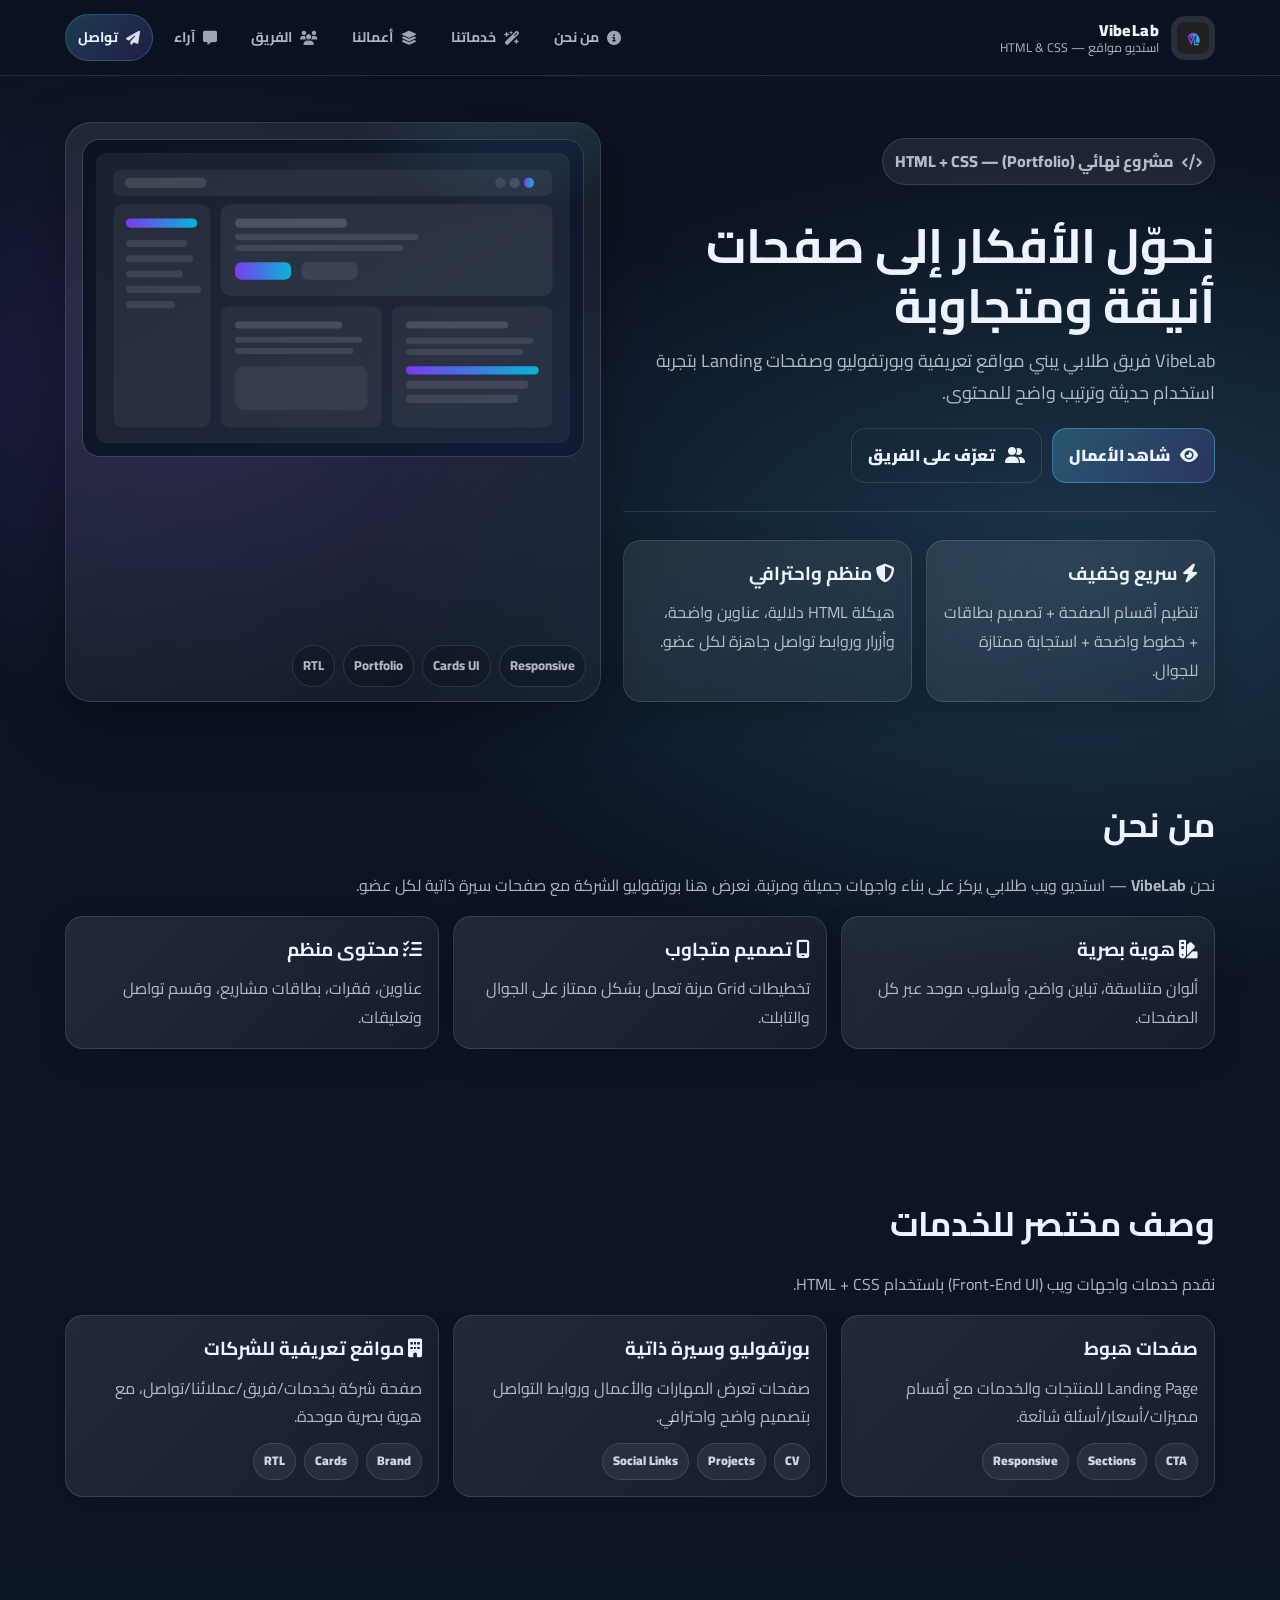
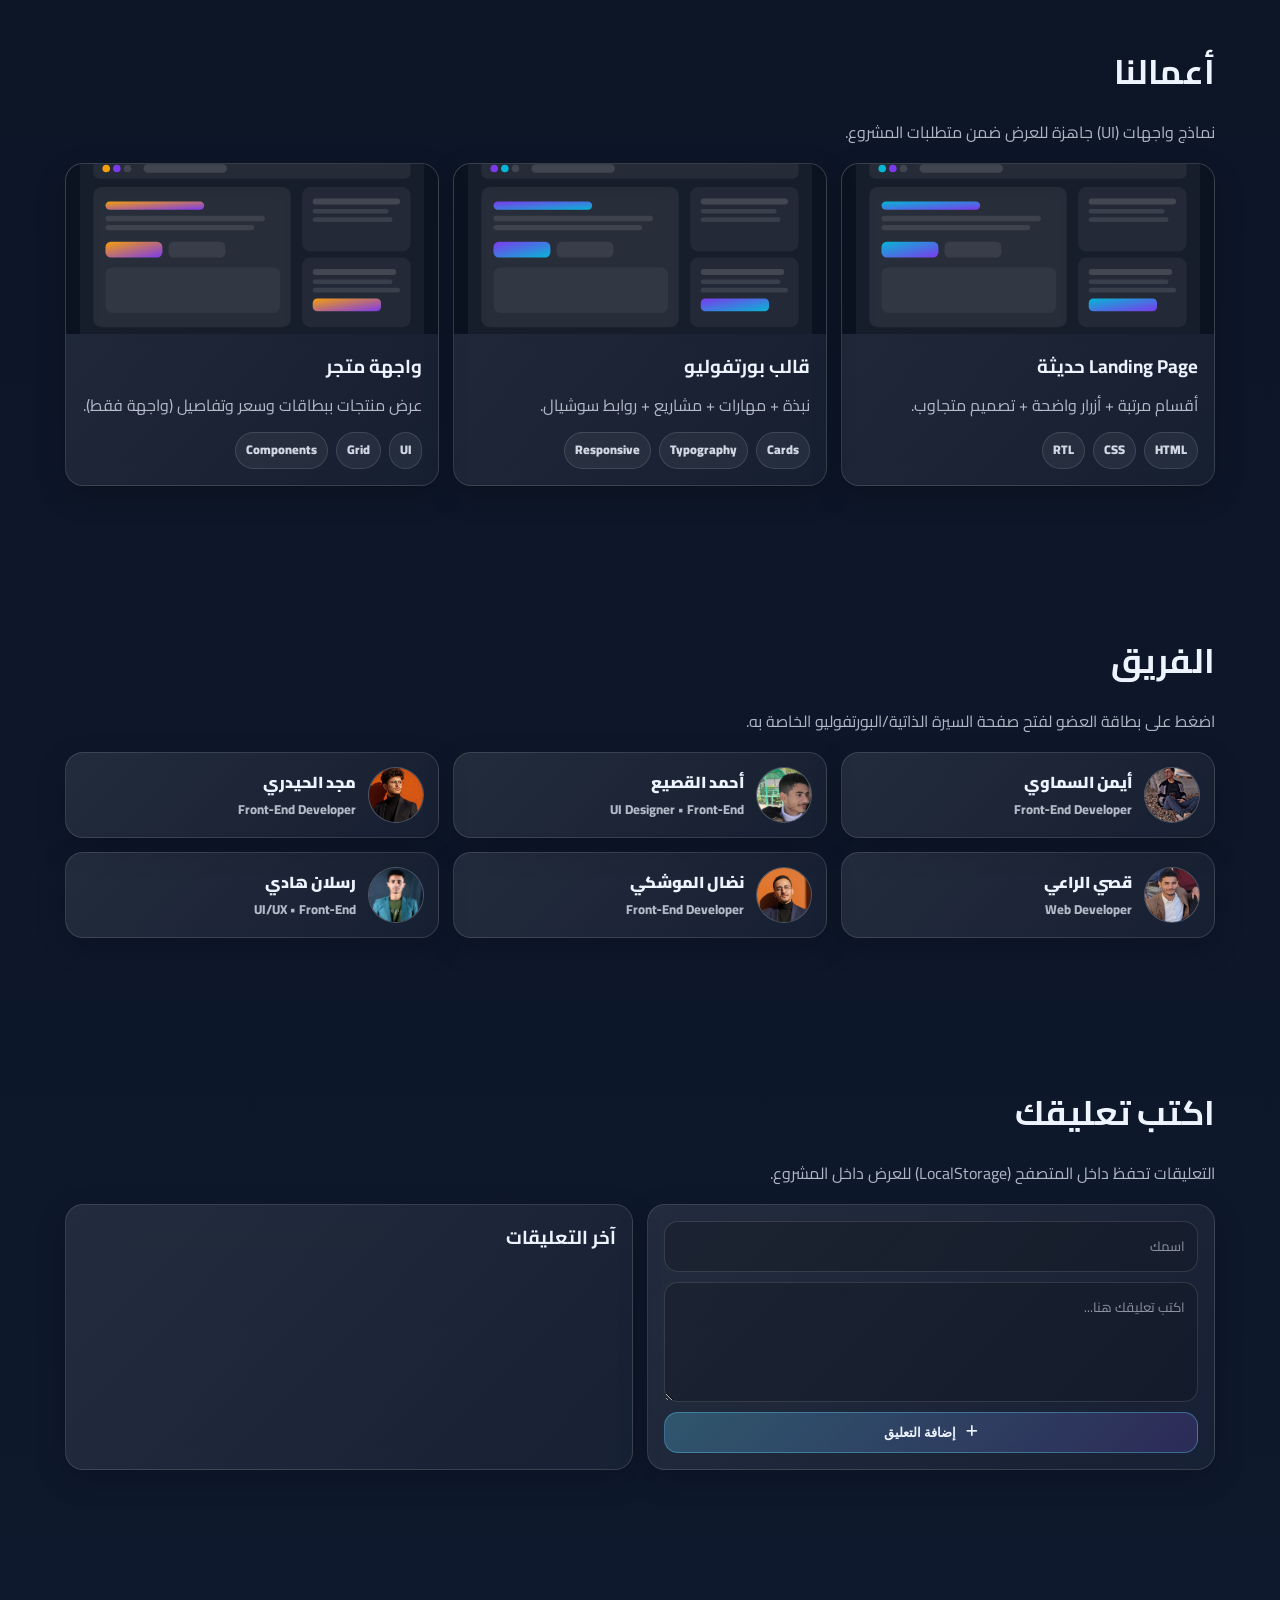
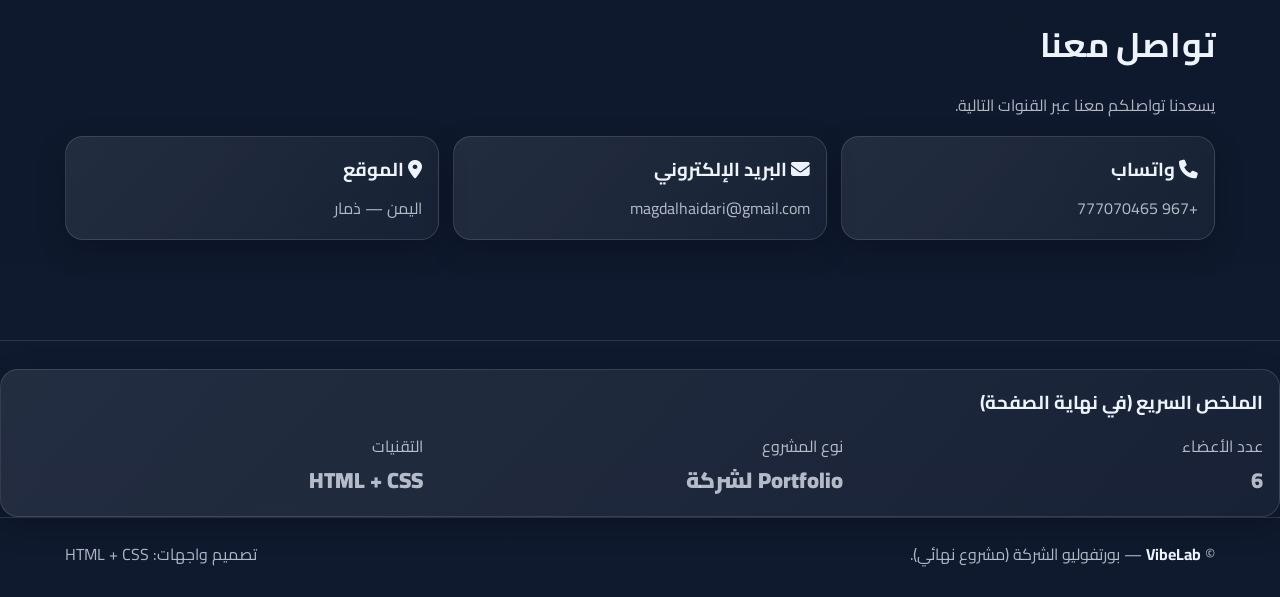
<file: index.html>
<!doctype html>
<html lang="ar" dir="rtl">
<head>
  <meta charset="utf-8" />
  <meta name="viewport" content="width=device-width, initial-scale=1" />
  <title>VibeLab | بورتفوليو شركة ويب</title>
  <meta name="description" content="VibeLab — استديو ويب يعرض الفريق، الخدمات، وأبرز الأعمال باستخدام HTML وCSS." />

  <link rel="preconnect" href="https://fonts.googleapis.com">
  <link rel="preconnect" href="https://fonts.gstatic.com" crossorigin>
  <link href="https://fonts.googleapis.com/css2?family=Cairo:wght@400;600;700;800;900&display=swap" rel="stylesheet" />
  <link rel="stylesheet" href="css/style.css" />
  <link rel="stylesheet" href="https://cdnjs.cloudflare.com/ajax/libs/font-awesome/6.5.0/css/all.min.css" referrerpolicy="no-referrer" />
</head>
<body>


  <header class="header">
    <div class="container header__inner">
     <a class="brand" href="index.html" aria-label="العودة إلى الرئيسية">
        <img src="images/logo new.jpg" alt="شعار VibeLab" />
        <span class="brand__text">
          <span class="brand__name">VibeLab</span>
          <span class="brand__tag">استديو مواقع — HTML &amp; CSS</span>
        </span>
      </a>

      <nav class="nav" aria-label="التنقل الرئيسي">
        <a href="#about"><i class="fa-solid fa-circle-info"></i> من نحن</a>
        <a href="#services"><i class="fa-solid fa-wand-magic-sparkles"></i> خدماتنا</a>
        <a href="#works"><i class="fa-solid fa-layer-group"></i> أعمالنا</a>
        <a href="#team"><i class="fa-solid fa-users"></i> الفريق</a>
        <a href="#comments"><i class="fa-solid fa-message"></i> آراء</a>
        <a class="cta" href="#contact"><i class="fa-solid fa-paper-plane"></i> تواصل</a>
      </nav>
    </div>
  </header>

   <main id="main">
    <section class="hero">
      <div class="container hero__inner">
        <div>
          <p class="badge"><i class="fa-solid fa-code"></i> مشروع نهائي (Portfolio) — HTML + CSS</p>
          <h1>نحوّل الأفكار إلى صفحات أنيقة ومتجاوبة</h1>
          <p class="lead">
            VibeLab فريق طلابي يبني مواقع تعريفية وبورتفوليو وصفحات Landing بتجربة استخدام حديثة وترتيب واضح للمحتوى.
          </p>

          <div class="actions">
            <a class="btn btn--primary" href="#works"><i class="fa-solid fa-eye"></i> شاهد الأعمال</a>
            <a class="btn btn--ghost" href="#team"><i class="fa-solid fa-user-group"></i> تعرّف على الفريق</a>
          </div>

          <div class="hr"></div>

          <div class="grid grid--2">
            <article class="card">
              <h3><i class="fa-solid fa-bolt"></i> سريع وخفيف</h3>
              <p>تنظيم أقسام الصفحة + تصميم بطاقات + خطوط واضحة + استجابة ممتازة للجوال.</p>
            </article>
            <article class="card">
              <h3><i class="fa-solid fa-shield-halved"></i> منظم واحترافي</h3>
              <p>هيكلة HTML دلالية، عناوين واضحة، وأزرار وروابط تواصل جاهزة لكل عضو.</p>
            </article>
          </div>
        </div>

        <div class="hero__visual" aria-label="معاينة تصميم">
          <img src="images/projects/dashboard.svg" alt="معاينة واجهة" />
          <div class="chips" aria-hidden="true">
            <span class="chip">Responsive </span>
            <span class="chip">Cards UI</span>
            <span class="chip">Portfolio</span>
            <span class="chip">RTL</span>
          </div>
        </div>
      </div>
    </section>

    <section id="about" class="section">
      <div class="container">
        <h2>من نحن</h2>
        <p class="muted">
          نحن <strong>VibeLab</strong> — استديو ويب طلابي يركز على بناء واجهات جميلة ومرتبة.
          نعرض هنا بورتفوليو الشركة مع صفحات سيرة ذاتية لكل عضو.
        </p>

        <div class="grid grid--3" style="margin-top:14px">
          <article class="card">
            <h3><i class="fa-solid fa-swatchbook"></i> هوية بصرية</h3>
            <p>ألوان متناسقة، تباين واضح، وأسلوب موحد عبر كل الصفحات.</p>
          </article>
          <article class="card">
            <h3><i class="fa-solid fa-mobile-screen"></i> تصميم متجاوب</h3>
            <p>تخطيطات Grid مرنة تعمل بشكل ممتاز على الجوال والتابلت.</p>
          </article>
          <article class="card">
            <h3><i class="fa-solid fa-list-check"></i> محتوى منظم</h3>
            <p>عناوين، فقرات، بطاقات مشاريع، وقسم تواصل وتعليقات.</p>
          </article>
        </div>
      </div>
    </section>

      <div id="services" class="section">
      <div class="container">
        <h2>وصف مختصر للخدمات</h2>
        <p class="muted">نقدم خدمات واجهات ويب (Front‑End UI) باستخدام HTML + CSS.</p>

        <div class="grid grid--3" style="margin-top:14px">
           <div class="card">
            <h3 > صفحات هبوط</h3>
            <p>Landing Page للمنتجات والخدمات مع أقسام مميزات/أسعار/أسئلة شائعة.</p>
            <div class="meta">
              <span class="pill">CTA</span><span class="pill">Sections</span><span class="pill">Responsive</span>
            </div>
           </div>

          <article class="card">
            <h3> بورتفوليو وسيرة ذاتية</h3>
            <p>صفحات تعرض المهارات والأعمال وروابط التواصل بتصميم واضح واحترافي.</p>
            <div class="meta">
              <span class="pill">CV</span><span class="pill">Projects</span><span class="pill">Social Links</span>
            </div>
          </article>

          <article class="card">
            <h3><i class="fa-solid fa-building"></i> مواقع تعريفية للشركات</h3>
            <p>صفحة شركة بخدمات/فريق/عملائنا/تواصل، مع هوية بصرية موحدة.</p>
            <div class="meta">
              <span class="pill">Brand</span><span class="pill">Cards</span><span class="pill">RTL</span>
            </div>
          </article>
        </div>
      </div>
      </div>

    <section id="works" class="section">
      <div class="container">
        <h2>أعمالنا</h2>
        <p class="muted">نماذج واجهات (UI) جاهزة للعرض ضمن متطلبات المشروع.</p>

        <div class="grid grid--works" style="margin-top:14px">
          <article class="card work">
            <img src="images/projects/landing.svg" alt="نموذج صفحة هبوط" />
            <div class="body">
              <h3>Landing Page حديثة</h3>
              <p>أقسام مرتبة + أزرار واضحة + تصميم متجاوب.</p>
              <div class="meta">
                <span class="pill">HTML</span><span class="pill">CSS</span><span class="pill">RTL</span>
              </div>
            </div>
          </article>

          <article class="card work">
            <img src="images/projects/portfolio.svg" alt="نموذج بورتفوليو" />
            <div class="body">
              <h3>قالب بورتفوليو</h3>
              <p>نبذة + مهارات + مشاريع + روابط سوشيال.</p>
              <div class="meta">
                <span class="pill">Cards</span><span class="pill">Typography</span><span class="pill">Responsive</span>
              </div>
            </div>
          </article>

          <article class="card work">
            <img src="images/projects/ecommerce.svg" alt="نموذج متجر" />
            <div class="body">
              <h3>واجهة متجر</h3>
              <p>عرض منتجات ببطاقات وسعر وتفاصيل (واجهة فقط).</p>
              <div class="meta">
                <span class="pill">UI</span><span class="pill">Grid</span><span class="pill">Components</span>
              </div>
            </div>
          </article>
        </div>
      </div>
    </section>

    <section id="team" class="section">
      <div class="container">
        <h2>الفريق</h2>
        <p class="muted">اضغط على بطاقة العضو لفتح صفحة السيرة الذاتية/البورتفوليو الخاصة به.</p>

        <div class="grid grid--team" style="margin-top:14px">
          
          <a class="card member-card" href="members/ayman.html" >
            <span class="avatar" >
              <img src="images/ayman.jpg" alt="" />
            </span>
            <span class="member-info">
              <span class="member-name">أيمن السماوي</span>
              <span class="member-role">Front‑End Developer</span>
            </span>
          </a>

          <a class="card member-card" href="members/ahmed.html" aria-label="فتح صفحة أحمد القصيع">
            <span class="avatar" aria-hidden="true">
              <img src="images/ahmed.jpg" alt="" />
            </span>
            <span class="member-info">
              <span class="member-name">أحمد القصيع</span>
              <span class="member-role">UI Designer • Front‑End</span>
            </span>
          </a>

          <a class="card member-card" href="members/majd.html" aria-label="فتح صفحة مجد الحيدري">
            <span class="avatar" aria-hidden="true">
              <img src="images/magd.jpg" alt="" />
            </span>
            <span class="member-info">
              <span class="member-name">مجد الحيدري</span>
              <span class="member-role">Front‑End Developer</span>
            </span>
          </a>

          <a class="card member-card" href="members/qusai.html" aria-label="فتح صفحة قصي الراعي">
            <span class="avatar" aria-hidden="true">
              <img src="images/qusay.jpg" alt="" />
            </span>
            <span class="member-info">
              <span class="member-name">قصي الراعي</span>
              <span class="member-role">Web Developer</span>
            </span>
          </a>

          <a class="card member-card" href="members/nidal.html" aria-label="فتح صفحة نضال الموشكي">
            <span class="avatar" aria-hidden="true">
              <img src="images/nedal.jpg" alt="" />
            </span>
            <span class="member-info">
              <span class="member-name">نضال الموشكي</span>
              <span class="member-role">Front‑End Developer</span>
            </span>
          </a>

          <a class="card member-card" href="members/raslan.html" aria-label="فتح صفحة رسلان هادي">
            <span class="avatar" aria-hidden="true">
              <img src="images/raslan.jpg" alt="" />
            </span>
            <span class="member-info">
              <span class="member-name">رسلان هادي</span>
              <span class="member-role">UI/UX • Front‑End</span>
            </span>
          </a>
        </div>
      </div>
    </section>
    

    <section id="comments" class="section">
      <div class="container">
        <h2>اكتب تعليقك</h2>
        <p class="muted">التعليقات تحفظ داخل المتصفح (LocalStorage) للعرض داخل المشروع.</p>

        <div class="grid grid--2" style="margin-top:14px">
          <div class="card">
            <form id="commentForm" class="form" autocomplete="off">
              <input class="input" id="cName" type="text" placeholder="اسمك" required />
              <textarea id="cText" placeholder="اكتب تعليقك هنا..." required></textarea>
              <button class="btn btn--primary" type="submit"><i class="fa-solid fa-plus"></i> إضافة التعليق</button>
            </form>
          </div>

          <div class="card">
            <h3 style="margin-top:0">آخر التعليقات</h3>
            <div id="commentsList" class="comments" aria-live="polite"></div>
          </div>
        </div>
      </div>
    </section>



<section id="contact" class="section">
  <div class="container">

    <h2>تواصل معنا</h2>
    <p class="muted">
      يسعدنا تواصلكم معنا عبر القنوات التالية.
    </p>

    <div class="grid grid--3" style="margin-top:14px">

      <!-- واتساب -->
      <article class="card">
        <h3><i class="fa-solid fa-phone"></i> واتساب</h3>
        <p>
          <a href="https://wa.me/967777070465" target="_blank">
            +967 777070465
          </a>
        </p>
      </article>

      <!-- البريد الإلكتروني -->
      <article class="card">
        <h3><i class="fa-solid fa-envelope"></i> البريد الإلكتروني</h3>
        <p>
          <a href="mailto:magdalhaidari@gmail.com">
           magdalhaidari@gmail.com
          </a>
        </p>
      </article>

      <!-- الموقع -->
      <article class="card">
        <h3><i class="fa-solid fa-location-dot"></i> الموقع</h3>
        <p>
          <a href="https://maps.google.com" target="_blank">
            اليمن — ذمار
          </a>
        </p>
      </article>

    </div>

  </div>
</section>

        <div class="hr"></div>

        <div class="card">
          <h3 style="margin-top:0">الملخص السريع (في نهاية الصفحة)</h3>
          <div class="grid grid--3" style="margin-top:12px">
            <div>
              <p class="muted" style="margin:0">عدد الأعضاء</p>
              <p style="margin:0; font-weight:900; font-size:22px">6</p>
            </div>
            <div>
              <p class="muted" style="margin:0">نوع المشروع</p>
              <p style="margin:0; font-weight:900; font-size:22px">Portfolio لشركة</p>
            </div>
            <div>
              <p class="muted" style="margin:0">التقنيات</p>
              <p style="margin:0; font-weight:900; font-size:22px">HTML + CSS</p>
            </div>
          </div>
        </div>
      </div>
    </section>
  </main>

  <footer class="footer">
    <div class="container">
      <div style="display:flex; gap:12px; justify-content:space-between; align-items:center; flex-wrap:wrap">
        <p style="margin:0">© <strong>VibeLab</strong> — بورتفوليو الشركة (مشروع نهائي).</p>
        <p style="margin:0">تصميم واجهات: HTML + CSS</p>
      </div>
    </div>
  </footer>


</body>
</html>
</file>
<file: css/style.css>
:root{
  --bg:#0b1220;
  --bg2:#0f1a2f;
  --surface:rgba(255,255,255,.08);
  --surface2:rgba(255,255,255,.12);
  --card:#0f1b33;
  --text:#eef4ff;
  --muted:rgba(238,244,255,.72);
  --brand:#5dd6ff;
  --brand2:#8b5cf6;
  --line:rgba(255,255,255,.12);
  --shadow:0 20px 60px rgba(0,0,0,.35);
  --radius:18px;
  --radius2:26px;
}

*{box-sizing:border-box}
html{scroll-behavior:smooth}
body{
  margin:0;
  font-family:"Cairo",system-ui,-apple-system,Segoe UI,Arial,sans-serif;
  direction:rtl;
  color:var(--text);
  background:
    radial-gradient(1200px 700px at 85% 15%, rgba(93,214,255,.18), transparent 60%),
    radial-gradient(900px 600px at 15% 10%, rgba(139,92,246,.16), transparent 55%),
    linear-gradient(180deg, var(--bg), var(--bg2));
  line-height:1.8;
}



a{color:inherit; text-decoration:none}
img{max-width:100%; display:block}

.container{width:min(1150px, 92%); margin-inline:auto}
.section{padding:72px 0}
.section h2{
  margin:0 0 14px;
  font-size:clamp(22px, 3vw, 34px);
  letter-spacing:.2px;
}
.muted{color:var(--muted)}
.hr{height:1px; background:var(--line); margin:28px 0}


/* Header */
.header{
  position:sticky; top:0; z-index:50;
  backdrop-filter: blur(14px);
  background:linear-gradient(180deg, rgba(11,18,32,.82), rgba(11,18,32,.46));
  border-bottom:1px solid var(--line);
}
.header__inner{
  display:flex; align-items:center; justify-content:space-between;
 
  padding:14px 0;
}
.brand{
  display:flex; align-items:center; gap:12px;
}
.brand img{width:44px; height:44px; border-radius:14px; background:rgba(255,255,255,.12); padding:6px}
.brand__text{display:flex; flex-direction:column; line-height:1.2}
.brand__name{font-weight:900; letter-spacing:.4px}
.brand__tag{font-size:12.5px; color:var(--muted)}

.nav{
  display:flex;gap:8px;
  align-items:center;
}
.nav a{
  display:inline-flex; align-items:center; gap:8px;
  padding:10px 12px;
  border-radius:999px;
  border:1px solid transparent;
  color:var(--muted);
  transition:.18s ;
  font-weight:700;
  font-size:14px;
}
.nav a i{opacity:.9}
.nav a:hover, .nav a:focus{
  border-color:var(--line);
  background:rgba(255,255,255,.06);
  color:var(--text);
  outline:none;
}
.nav .cta{
  background:linear-gradient(135deg, rgba(93,214,255,.22), rgba(139,92,246,.18));
  border-color:rgba(93,214,255,.22);
  color:var(--text);
}

/* Hero */
.hero{
  padding:46px 0 20px;
}
.hero__inner{
  display:grid;
  grid-template-columns: 1.05fr .95fr;
  gap:22px;
  align-items:stretch;
}
.badge{
  display:inline-flex; align-items:center; gap:8px;
  background:rgba(255,255,255,.08);
  border:1px solid var(--line);
  padding:8px 12px;
  border-radius:999px;
  color:var(--muted);
  font-weight:800;
  width:fit-content;
}
.hero h1{
  margin:14px 0 10px;
  font-size:clamp(30px, 4vw, 48px);
  line-height:1.25;
}
.lead{
  margin:0 0 18px;
  color:var(--muted);
  font-size:clamp(15px, 1.7vw, 18px);
}
.actions{display:flex; gap:10px; flex-wrap:wrap}

.btn{
  display:inline-flex; align-items:center; gap:10px;
  padding:12px 16px;
  border-radius:14px;
  border:1px solid var(--line);
  background:rgba(255,255,255,.08);
  color:var(--text);
  font-weight:900;
  transition:.18s ;
}
.btn:hover{transform:translateY(-1px); background:rgba(255,255,255,.12)}
.btn--primary{
  border-color: rgba(93,214,255,.35);
  background: linear-gradient(135deg, rgba(93,214,255,.26), rgba(139,92,246,.18));
}
.btn--ghost{background:transparent}

.hero__visual{
  border-radius:var(--radius2);
  border:1px solid var(--line);
  background:linear-gradient(135deg, rgba(255,255,255,.08), rgba(255,255,255,.03));
  box-shadow:var(--shadow);
  padding:16px;
  overflow:hidden;
  position:relative;
}
.hero__visual:before{
  content:"";
  position:absolute; inset:-40% -30% auto auto;
  width:380px; height:380px;
  background: radial-gradient(circle at 30% 30%, rgba(93,214,255,.25), transparent 60%);
  transform:rotate(18deg);
}
.hero__visual .chips{
  position:absolute; inset:auto 14px 14px 14px;
  display:flex; gap:8px; flex-wrap:wrap;
}
.chip{
  border:1px solid var(--line);
  background:rgba(0,0,0,.18);
  color:var(--muted);
  padding:8px 10px;
  border-radius:999px;
  font-weight:800;
  font-size:13px;
}
.hero__visual img{border-radius:18px; border:1px solid rgba(255,255,255,.12)}

/* Layout grids */
.grid{display:grid; gap:14px}
.grid--3{grid-template-columns: repeat(3, 1fr)}
.grid--2{grid-template-columns: repeat(2, 1fr)}
.grid--team{grid-template-columns: repeat(3, 1fr)}
.grid--works{grid-template-columns: repeat(3, 1fr)}

.card{
  background:linear-gradient(135deg, rgba(255,255,255,.09), rgba(255,255,255,.04));
  border:1px solid var(--line);
  border-radius:var(--radius);
  padding:16px;
  box-shadow:0 10px 30px rgba(0,0,0,.20);
}
.card h3{margin:0 0 8px}
.card p{margin:0; color:var(--muted)}
.card .meta{margin-top:12px; display:flex; gap:8px; flex-wrap:wrap}
.pill{
  font-size:12.5px;
  font-weight:900;
  color:rgba(238,244,255,.86);
  border:1px solid var(--line);
  background:rgba(255,255,255,.06);
  padding:6px 10px;
  border-radius:999px;
}

.work{
  padding:0;
  overflow:hidden;
}
.work img{width:100%; height:170px; object-fit:cover}
.work .body{padding:16px}
.work .body h3{margin:0 0 8px}
.work .body p{margin:0 0 12px; color:var(--muted)}

/* Team cards */
.member-card{
  display:flex; gap:12px; align-items:center;
  padding:14px;
  transition:.18s ;
}
.member-card:hover{transform:translateY(-2px); background:rgba(255,255,255,.10)}
.avatar{
  width:56px; height:56px;
  border-radius:999px;
  border:1px solid rgba(255,255,255,.18);
  overflow:hidden;
  background:rgba(255,255,255,.08);
  flex:0 0 auto;
}
.avatar img{width:100%; height:100%; object-fit:cover}
.member-info{display:flex; flex-direction:column; gap:2px}
.member-name{font-weight:900}
.member-role{font-size:13px; color:var(--muted); font-weight:800}

.social{
  display:flex; gap:8px; flex-wrap:wrap; margin-top:10px;
}
.social a{
  width:38px; height:38px;
  display:grid; place-items:center;
  border-radius:999px;
  border:1px solid var(--line);
  background:rgba(255,255,255,.06);
  color:var(--text);
  transition:.18s ;
}
.social a:hover{transform:translateY(-1px); background:rgba(255,255,255,.12)}

/* Member page */
.page-top{
  padding:16px 0;
}
.back{
  display:inline-flex; 
  align-items:center; gap:10px;
  padding:10px 14px;
  border-radius:14px;
  border:1px solid var(--line);
  background:rgba(255,255,255,.06);
  font-weight:900;
}
.profile{
  display:grid;
  grid-template-columns: .9fr 1.1fr;
  gap:14px;
  align-items:stretch;
}
.profile .card{height:100%}
.big-avatar{
  width:100%;
  aspect-ratio:1/1;
  max-width:280px;
  border-radius:999px;
  border:1px solid rgba(255,255,255,.18);
  overflow:hidden;
  background:rgba(255,255,255,.08);
  margin:0 auto 12px;
}
.big-avatar img{width:100%; height:100%; object-fit:cover}
.kv{display:grid; gap:10px}
.kv .row{display:flex; gap:10px; flex-wrap:wrap}
.kv .row .pill{background:rgba(0,0,0,.14)}


/* Forms */
.form{
  display:grid; gap:10px;
}
.input, textarea{
  width:100%;
  padding:12px 12px;
  border-radius:14px;
  border:1px solid var(--line);
  background:rgba(0,0,0,.18);
  color:var(--text);
  outline:none;
  font-family:inherit;
}
textarea{min-height:120px; resize:vertical}
.input::placeholder, textarea::placeholder{color:rgba(238,244,255,.55)}
.form .btn{justify-content:center}

.comments{
  display:grid; gap:10px; margin-top:14px;
}
.comment{
  border:1px solid var(--line);
  background:rgba(0,0,0,.18);
  border-radius:var(--radius);
  padding:12px 14px;
}
.comment .who{font-weight:900}
.comment .date{color:var(--muted); font-size:12.5px; font-weight:800}



.footer{
  padding:22px 0 28px;
  border-top:1px solid var(--line);
  color:var(--muted);
}
.footer strong{color:var(--text)}


/* Responsive */
@media (max-width: 920px){
  .hero__inner{grid-template-columns:1fr; }
  .grid--works{grid-template-columns: repeat(2, 1fr)}
  .grid--team{grid-template-columns: repeat(2, 1fr)}
  .profile{grid-template-columns:1fr}
}
@media (max-width: 620px){
  .nav{display:none}
  .grid--works{grid-template-columns: 1fr}
  .grid--3, .grid--2, .grid--team{grid-template-columns: 1fr}
}


/* Social icon images */
.social a img{width:22px;height:22px;display:block}
.social a{width:44px;height:44px;border-radius:999px;display:grid;place-items:center}
</file>
